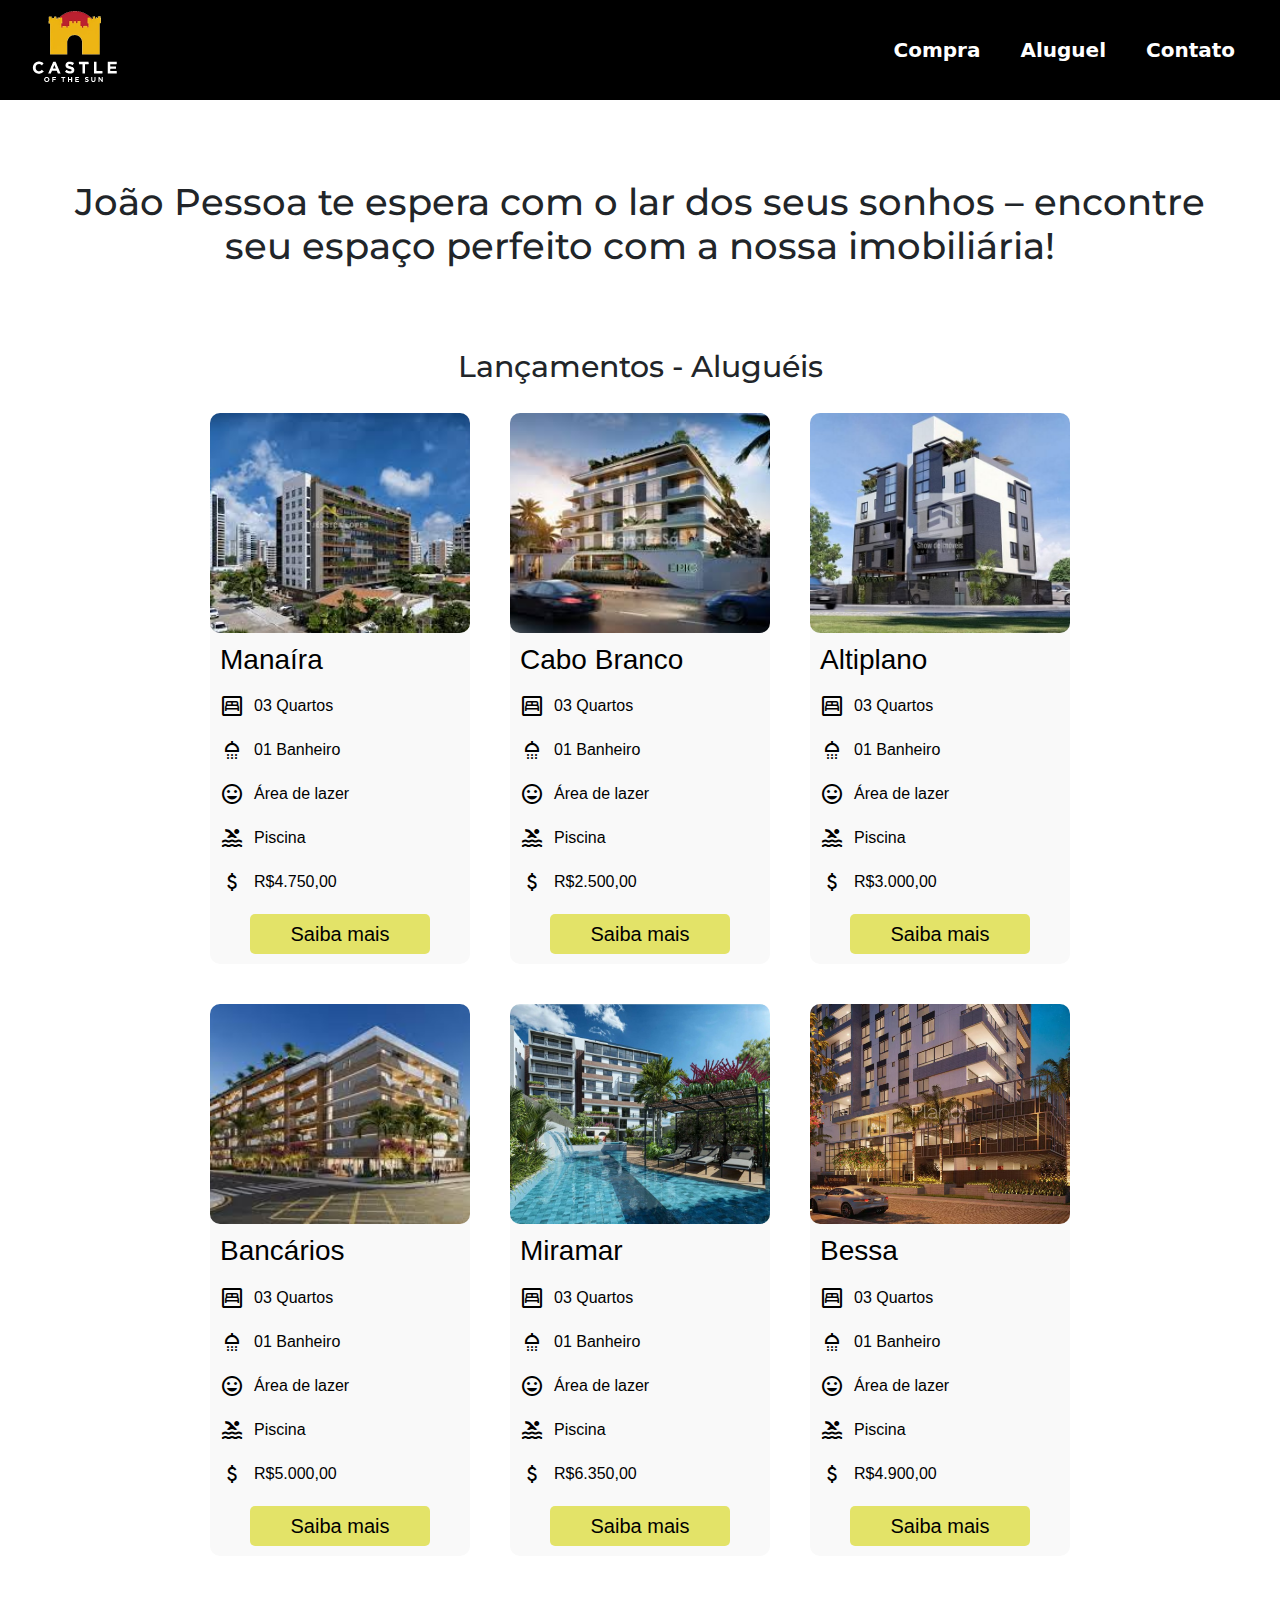
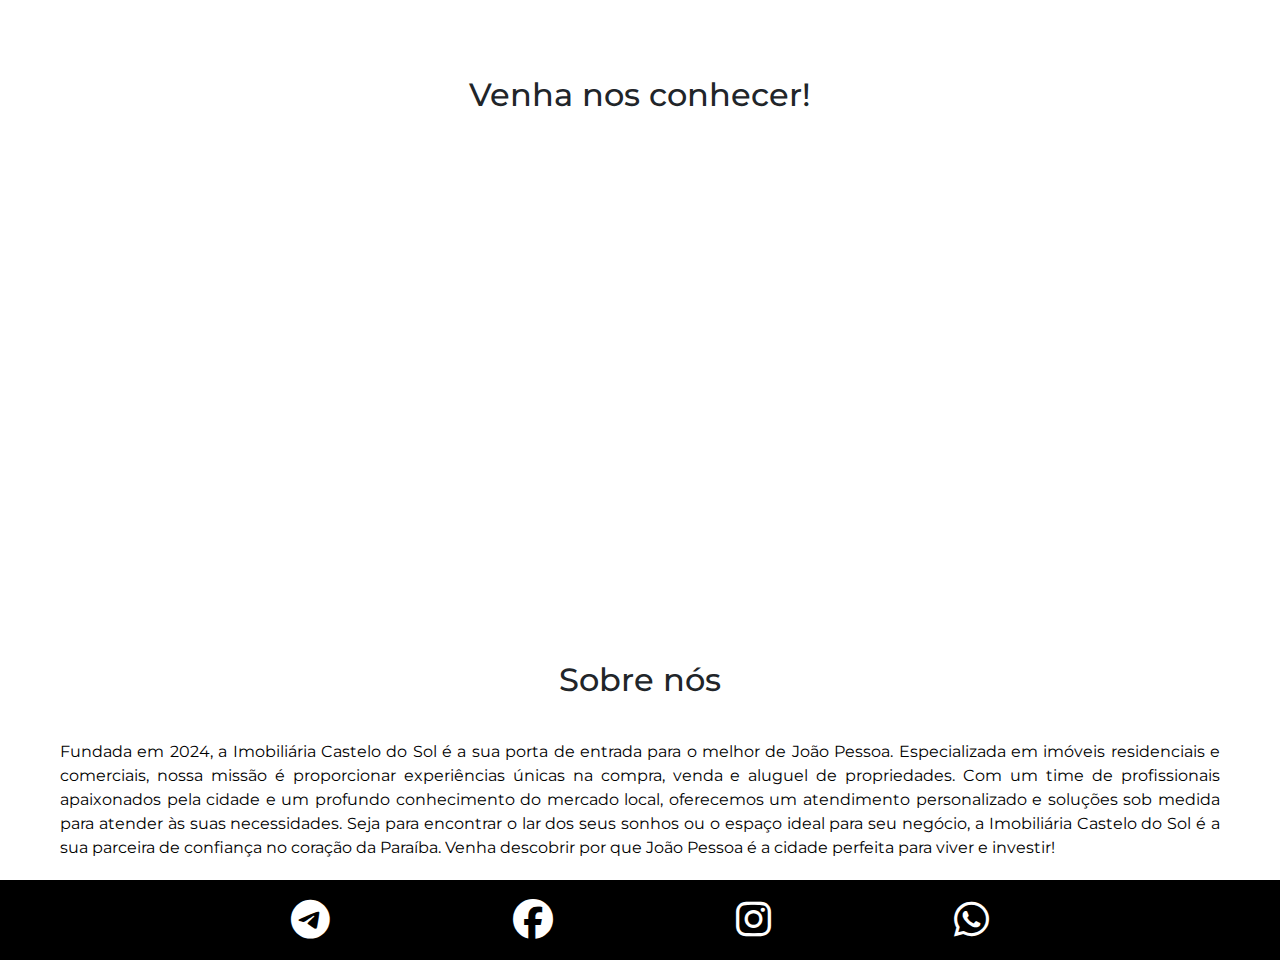
<file: index.html>
<!DOCTYPE html>
<html lang="pt-br">

<head>
    <meta charset="UTF-8">
    <meta name="viewport" content="width=device-width, initial-scale=1.0">
    <title>Projeto Imobiliária</title>
    
    <link rel="stylesheet" href="style.css" />

    <!-- bootstrap -->
    <link href="https://cdn.jsdelivr.net/npm/bootstrap@5.3.3/dist/css/bootstrap.min.css" rel="stylesheet" integrity="sha384-QWTKZyjpPEjISv5WaRU9OFeRpok6YctnYmDr5pNlyT2bRjXh0JMhjY6hW+ALEwIH" crossorigin="anonymous">

    <!-- icones -->
    <link rel="stylesheet"
        href="https://fonts.googleapis.com/css2?family=Material+Symbols+Outlined:opsz,wght,FILL,GRAD@20..48,100..700,0..1,-50..200" />

    <!-- font awesome -->
    <link rel="stylesheet" href="https://cdnjs.cloudflare.com/ajax/libs/font-awesome/6.6.0/css/all.min.css" />

</head>


<body>
    <header>
        <a href="index.html">
            <img src="./imagens/castelo_novo.png">
        </a>
        <nav>
            <ul class="menu">
                <li>Compra</li>
                <li>
                    <a href="aluguel.html">Aluguel</a>
                </li>
                <li>
                    <a href="contato.html">Contato</a>
                </li>
            </ul>
        </nav>
    </header>


    <main>
        <h1 id="h1">João Pessoa te espera com o lar dos seus sonhos – encontre seu espaço perfeito com a nossa imobiliária!</h1>
        <h2 class="lancamentos">Lançamentos - Aluguéis</h2>

        <section class="destaque">
            <article>
                <img class="fotoDestaque" src="./imagens/apt_destaque.jpg">
                <h3>Manaíra</h3>
                <div class="flexDescricao">
                    <span class="material-symbols-outlined">
                        bedroom_parent
                    </span>
                    <p>03 Quartos</p>
                </div>
                <div class="flexDescricao">
                    <span class="material-symbols-outlined">
                        shower
                    </span>
                    <p>01 Banheiro</p>
                </div>
                <div class="flexDescricao">
                    <span class="material-symbols-outlined">
                        mood
                    </span>
                    <p>Área de lazer</p>
                </div>
                <div class="flexDescricao">
                    <span class="material-symbols-outlined">
                        pool
                    </span>
                    <p>Piscina</p>
                </div>
                <div class="flexDescricao">
                    <span class="material-symbols-outlined">
                        attach_money
                    </span>
                    <p>R$4.750,00</p>
                </div>
                <span class="span-flex">
                    <p class="mais">
                        Saiba mais
                    </p>
                </span>
            </article>

            <article>
                <img class="fotoDestaque" src="./imagens/apt_002.jpg">
                <h3>Cabo Branco</h3>
                <div class="flexDescricao">
                    <span class="material-symbols-outlined">
                        bedroom_parent
                    </span>
                    <p>03 Quartos</p>
                </div>
                <div class="flexDescricao">
                    <span class="material-symbols-outlined">
                        shower
                    </span>
                    <p>01 Banheiro</p>
                </div>
                <div class="flexDescricao">
                    <span class="material-symbols-outlined">
                        mood
                    </span>
                    <p>Área de lazer</p>
                </div>
                <div class="flexDescricao">
                    <span class="material-symbols-outlined">
                        pool
                    </span>
                    <p>Piscina</p>
                </div>
                <div class="flexDescricao">
                    <span class="material-symbols-outlined">
                        attach_money
                    </span>
                    <p>R$2.500,00</p>
                </div>
                <span class="span-flex">
                    <p class="mais">
                        Saiba mais
                    </p>
                </span>
            </article>

            <article>
                <img class="fotoDestaque" src="./imagens/apt_003.jpg">
                <h3>Altiplano</h3>
                <div class="flexDescricao">
                    <span class="material-symbols-outlined">
                        bedroom_parent
                    </span>
                    <p>03 Quartos</p>
                </div>
                <div class="flexDescricao">
                    <span class="material-symbols-outlined">
                        shower
                    </span>
                    <p>01 Banheiro</p>
                </div>
                <div class="flexDescricao">
                    <span class="material-symbols-outlined">
                        mood
                    </span>
                    <p>Área de lazer</p>
                </div>
                <div class="flexDescricao">
                    <span class="material-symbols-outlined">
                        pool
                    </span>
                    <p>Piscina</p>
                </div>
                <div class="flexDescricao">
                    <span class="material-symbols-outlined">
                        attach_money
                    </span>
                    <p>R$3.000,00</p>
                </div>
                <span class="span-flex">
                    <p class="mais">
                        Saiba mais
                    </p>
                </span>
            </article>

            <article>
                <img class="fotoDestaque" src="./imagens/apt_04.jpg">
                <h3>Bancários</h3>
                <div class="flexDescricao">
                    <span class="material-symbols-outlined">
                        bedroom_parent
                    </span>
                    <p>03 Quartos</p>
                </div>
                <div class="flexDescricao">
                    <span class="material-symbols-outlined">
                        shower
                    </span>
                    <p>01 Banheiro</p>
                </div>
                <div class="flexDescricao">
                    <span class="material-symbols-outlined">
                        mood
                    </span>
                    <p>Área de lazer</p>
                </div>
                <div class="flexDescricao">
                    <span class="material-symbols-outlined">
                        pool
                    </span>
                    <p>Piscina</p>
                </div>
                <div class="flexDescricao">
                    <span class="material-symbols-outlined">
                        attach_money
                    </span>
                    <p>R$5.000,00</p>
                </div>
                <span class="span-flex">
                    <p class="mais">
                        Saiba mais
                    </p>
                </span>
            </article>

            <article>
                <img class="fotoDestaque" src="./imagens/apt_05.jpg">
                <h3>Miramar</h3>
                <div class="flexDescricao">
                    <span class="material-symbols-outlined">
                        bedroom_parent
                    </span>
                    <p>03 Quartos</p>
                </div>
                <div class="flexDescricao">
                    <span class="material-symbols-outlined">
                        shower
                    </span>
                    <p>01 Banheiro</p>
                </div>
                <div class="flexDescricao">
                    <span class="material-symbols-outlined">
                        mood
                    </span>
                    <p>Área de lazer</p>
                </div>
                <div class="flexDescricao">
                    <span class="material-symbols-outlined">
                        pool
                    </span>
                    <p>Piscina</p>
                </div>
                <div class="flexDescricao">
                    <span class="material-symbols-outlined">
                        attach_money
                    </span>
                    <p>R$6.350,00</p>
                </div>
                <span class="span-flex">
                    <p class="mais">
                        Saiba mais
                    </p>
                </span>
            </article>

            <article>
                <img class="fotoDestaque" src="./imagens/apt_006.jpg">
                <h3>Bessa</h3>
                <div class="flexDescricao">
                    <span class="material-symbols-outlined">
                        bedroom_parent
                    </span>
                    <p>03 Quartos</p>
                </div>
                <div class="flexDescricao">
                    <span class="material-symbols-outlined">
                        shower
                    </span>
                    <p>01 Banheiro</p>
                </div>
                <div class="flexDescricao">
                    <span class="material-symbols-outlined">
                        mood
                    </span>
                    <p>Área de lazer</p>
                </div>
                <div class="flexDescricao">
                    <span class="material-symbols-outlined">
                        pool
                    </span>
                    <p>Piscina</p>
                </div>
                <div class="flexDescricao">
                    <span class="material-symbols-outlined">
                        attach_money
                    </span>
                    <p>R$4.900,00</p>
                </div>
                <span class="span-flex">
                    <p class="mais">
                        Saiba mais
                    </p>
                </span>
            </article>
        </section>

            <article>
                <h2 class="conhecer">Venha nos conhecer!</h2>
                <div class="div-mapa">
                    <iframe class="mapa"
                        src="https://www.google.com/maps/embed?pb=!1m14!1m12!1m3!1d3381.8963151475937!2d-34.87325573817885!3d-7.135866763334056!2m3!1f0!2f0!3f0!3m2!1i1024!2i768!4f13.1!5e0!3m2!1spt-BR!2sbr!4v1725288645612!5m2!1spt-BR!2sbr"
                        width="600" height="450" style="border:0;" allowfullscreen="" loading="lazy"
                        referrerpolicy="no-referrer-when-downgrade"></iframe>
                </div>
            </article>
        <section>
            <h2 class="conhecer">Sobre nós</h2>
            <p class="nosDescricao">Fundada em 2024, a Imobiliária Castelo do Sol é a sua porta de entrada para o melhor
                de João Pessoa. Especializada em imóveis residenciais e comerciais, nossa missão é proporcionar
                experiências únicas na compra, venda e aluguel de propriedades. Com um time de profissionais apaixonados
                pela cidade e um profundo conhecimento do mercado local, oferecemos um atendimento personalizado e
                soluções sob medida para atender às suas necessidades. Seja para encontrar o lar dos seus sonhos ou o
                espaço ideal para seu negócio, a Imobiliária Castelo do Sol é a sua parceira de confiança no coração da
                Paraíba. Venha descobrir por que João Pessoa é a cidade perfeita para viver e investir!</p>
        </section>



    </main>
    <footer class="footer">
        <nav class="flex">
            <ul class="social">
                <li>
                    <i class="fa-brands fa-telegram"></i>
                </li>
                <li>
                    <i class="fa-brands fa-facebook"></i>
                </li>
                <li>
                    <i class="fa-brands fa-instagram"></i>
                </li>
                <li>
                    <i class="fa-brands fa-whatsapp"></i>
                </li>
            </ul>
        </nav>
    </footer>
</body>

</html>
</file>
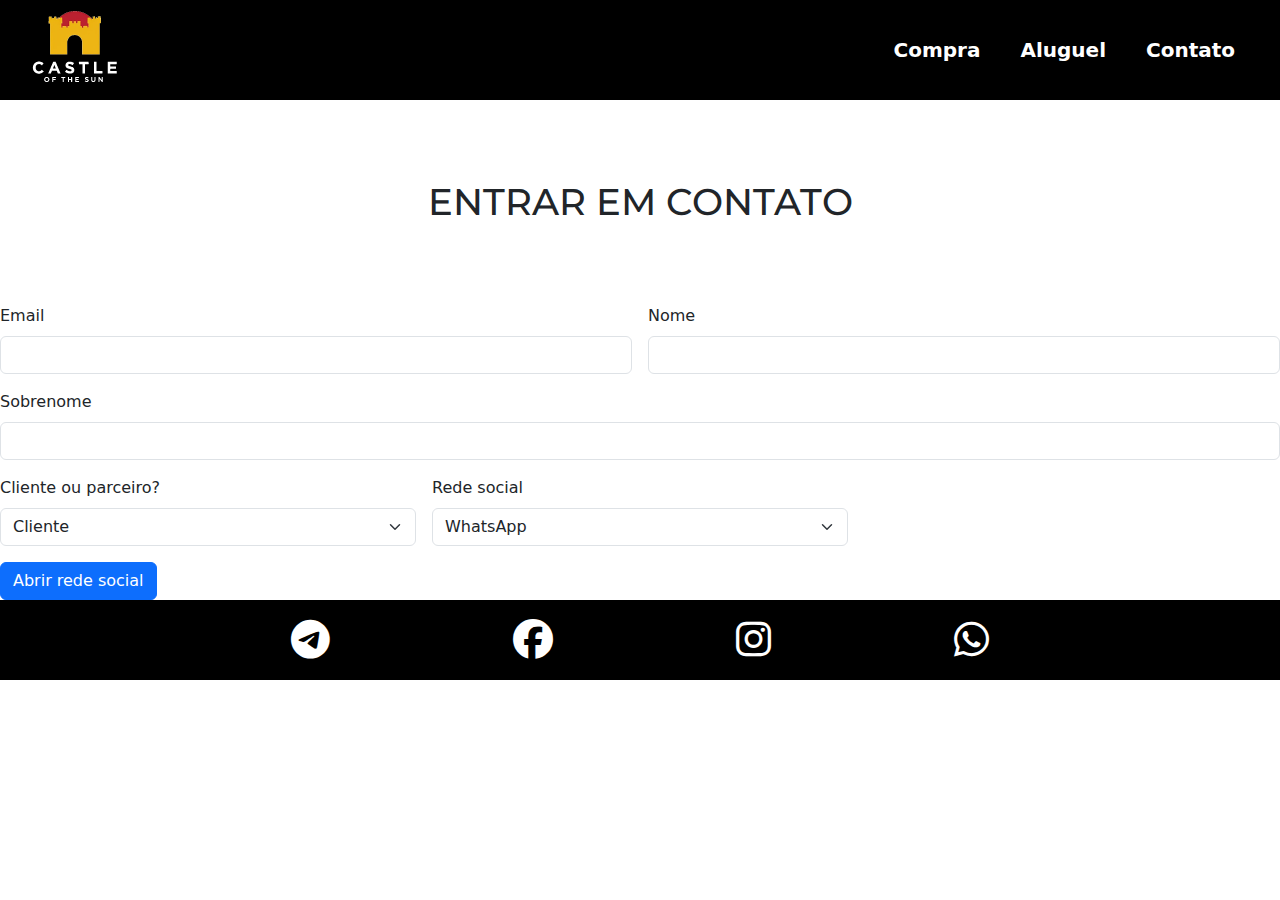
<file: contato.html>
<!DOCTYPE html>
<html lang="pt-br">

<head>
    <meta charset="UTF-8">
    <meta name="viewport" content="width=device-width, initial-scale=1.0">
    <title>Projeto Imobiliária</title>

    <link rel="stylesheet" href="style.css"/>

    <!-- icones material symbols -->
    <link rel="stylesheet"
        href="https://fonts.googleapis.com/css2?family=Material+Symbols+Outlined:opsz,wght,FILL,GRAD@20..48,100..700,0..1,-50..200" />

    <!-- font awesome -->
    <link rel="stylesheet" href="https://cdnjs.cloudflare.com/ajax/libs/font-awesome/6.6.0/css/all.min.css" />

    <!-- bootstrap -->
    <link href="https://cdn.jsdelivr.net/npm/bootstrap@5.3.3/dist/css/bootstrap.min.css" rel="stylesheet" integrity="sha384-QWTKZyjpPEjISv5WaRU9OFeRpok6YctnYmDr5pNlyT2bRjXh0JMhjY6hW+ALEwIH" crossorigin="anonymous">
</head>

<body>
    <header>
        <a href="index.html">
            <img src="./imagens/castelo_novo.png">
        </a>
        <nav>
            <ul class="menu">
                <li>Compra</li>
                <li>
                    <a href="aluguel.html">Aluguel</a>
                </li>
                <li>Contato</li>
            </ul>
        </nav>
    </header>


    <main>
        <h1 id="h1">ENTRAR EM CONTATO</h1>

        <form class="row g-3">
            <div class="col-md-6">
              <label for="inputEmail4" class="form-label">Email</label>
              <input type="email" class="form-control" id="inputEmail4">
            </div>
            <div class="col-md-6">
              <label for="inputPassword4" class="form-label">Nome</label>
              <input type="text" class="form-control" id="inputPassword4">
            </div>
            <div class="col-12">
              <label for="inputAddress" class="form-label">Sobrenome</label>
              <input type="text" class="form-control" id="inputAddress">
            </div>
            
            
            <div class="col-md-4">
              <label for="inputState" class="form-label">Cliente ou parceiro?</label>
              <select id="inputState" class="form-select">
                <option selected>Cliente</option>
                <option>Parceiro(a)</option>
              </select>
            </div>
            <div class="col-md-4">
                <label for="inputState" class="form-label">Rede social</label>
                <select id="inputState" class="form-select">
                  <option selected>WhatsApp</option>
                  <option>Telegram</option>
                  <option>Facebook</option>
                  <option>Instagram</option>
                </select>
              </div>
            
            <div class="col-12">
              <button type="submit" class="btn btn-primary">Abrir rede social</button>
            </div>
          </form>

    </main>


    <footer class="footer footer-contato">
        <nav class="flex">
            <ul class="social">
                <li>
                    <i class="fa-brands fa-telegram"></i>
                </li>
                <li>
                    <i class="fa-brands fa-facebook"></i>
                </li>
                <li>
                    <i class="fa-brands fa-instagram"></i>
                </li>
                <li>
                    <i class="fa-brands fa-whatsapp"></i>
                </li>
            </ul>
        </nav>
    </footer>
</body>
</html>
</file>
<file: style.css>
@font-face {
  font-family: montserrat;
  src: url(Montserrat-VariableFont_wght.ttf);
}

@media (max-width: 567px) {
  header > a {
   margin: 0 auto;
  }
}


* {
  margin: 0;
  padding: 0;
}

#h1 {
  font-family: montserrat;
  margin: 80px 40px;
  text-align: center;
  font-size: 37px;
  font-style: bold;

}

h2 {
  font-family: montserrat;
  margin-bottom: 40px;
}

p, h3 {
  font-family: Verdana, Geneva, Tahoma, sans-serif;
}

ul, li, body {
  margin: 0px;
  padding: 0px;
  list-style: none;
}

a {
  text-decoration: none;
  color: white;
}

header {
  display: flex;
  justify-content: space-between;
  padding: 0px 25px;
  align-items: center;
  flex-wrap: wrap;
  background-color: rgb(0, 0, 0);
  position: sticky;
  top: 0px;
}

header a {
  text-decoration: none;
  color: white;
}

header ul {
  font-size: 20px;
  font-weight: bold;
  margin: 0;
  padding: 0;
}
header nav {
  max-width: fit-content;
  max-height: fit-content;
}

.menu {
  display: flex;
  color: white;
  align-content: center;
}

.menu li {
  padding: 8px 20px;
  align-self: center;
  transition: background 0.5s;
  will-change: background;
}

.menu li:hover {
  background-color: #1a1a1a;
  border-radius: 10px;
  cursor: pointer;
}

header img {
  max-width: 100px;
}

.lancamentos {
  text-align: center;
  font-size: 30px;
}

.fotoDestaque {
  height: 220px;
  max-width: 100%;
  object-fit: cover;
  display: block;
  border-radius: 10px;
  flex: 1 1 200px;
  margin-bottom: 10px;

}

.destaque {
  display: flex;
  flex-wrap: wrap;
  max-width: 900px;
  margin: 0px auto;
  
}

.destaque > article {
  flex: 1 1 200px;
  background-color: #f9f9f9;
  border-radius: 10px;
  max-width: fit-content;
  margin: 20px;
 
}

.destaque > article:hover {
  box-shadow: 0px 0px 12px  rgb(0, 0, 0, 0.3);
}

.flexDescricao {
  display: flex;
  align-items: center;

}

.destaque h3, .destaque span {
  padding: 0px 10px;
  color: black;

}

.destaque p {
  margin: 10px 0px;
  color: black;
}

.span-flex {
  display: flex;
  justify-content: center;
}

.mais {
  background-color: #e3e368;
  border-radius: 5px;
  text-align: center;
  font-size: 20px;
  width: 75%;
  padding: 5px 0;
  transition: background 0.8s;
  will-change: background;
  
}

.mais:hover {
  cursor: pointer;
  background-color: #c6c658;
}

/* icone */
.material-symbols-outlined {
  font-variation-settings:
  'FILL' 0,
  'wght' 400,
  'GRAD' 0,
  'opsz' 24;
}

.footer {
  display: flex;
  padding: 10px;
  background-color: rgb(0, 0, 0);
  color: white;
}

footer nav {
  width: 100%;
}

.social {
  display: flex;
  align-content: center;
  justify-content: space-around;
  width: 70%;
  margin: 0 auto;
  padding: 0;
  
}

.nosDescricao {
  color: black;
  display: block;
  margin: 20px 60px;
  font-family: montserrat;
  text-align:justify;
}

.mapa {
  width: 100%;
  height: 400px;
}

footer li {
  font-size: 40px;
  margin: 0;
}

.footer nav {
  max-width: 100%;
}

footer i:hover {
  cursor: pointer;
}

.conhecer {
  margin-top: 100px;
  margin-bottom: 40px;
  text-align: center;
}

.flex {
  display: flex;
}

/* específico de .contato */

html {
  scrollbar-width: none;
}
</file>
